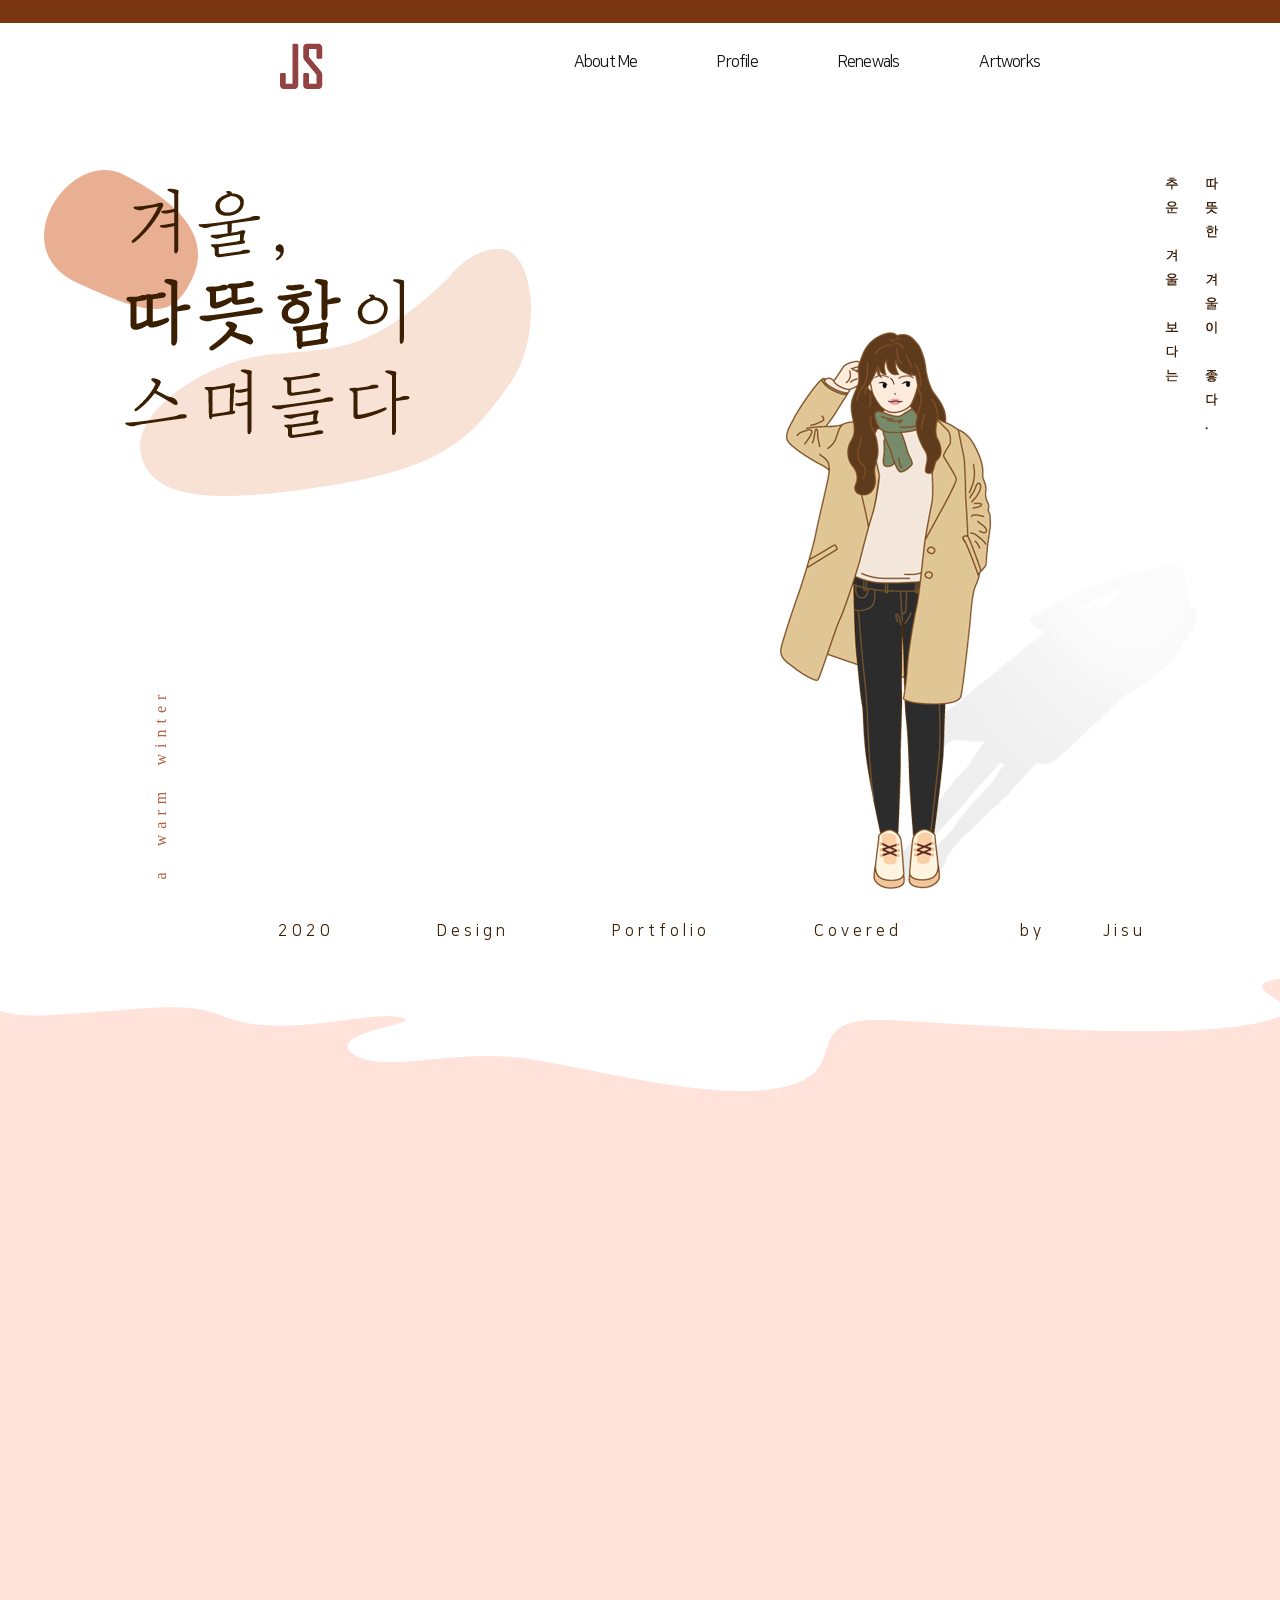
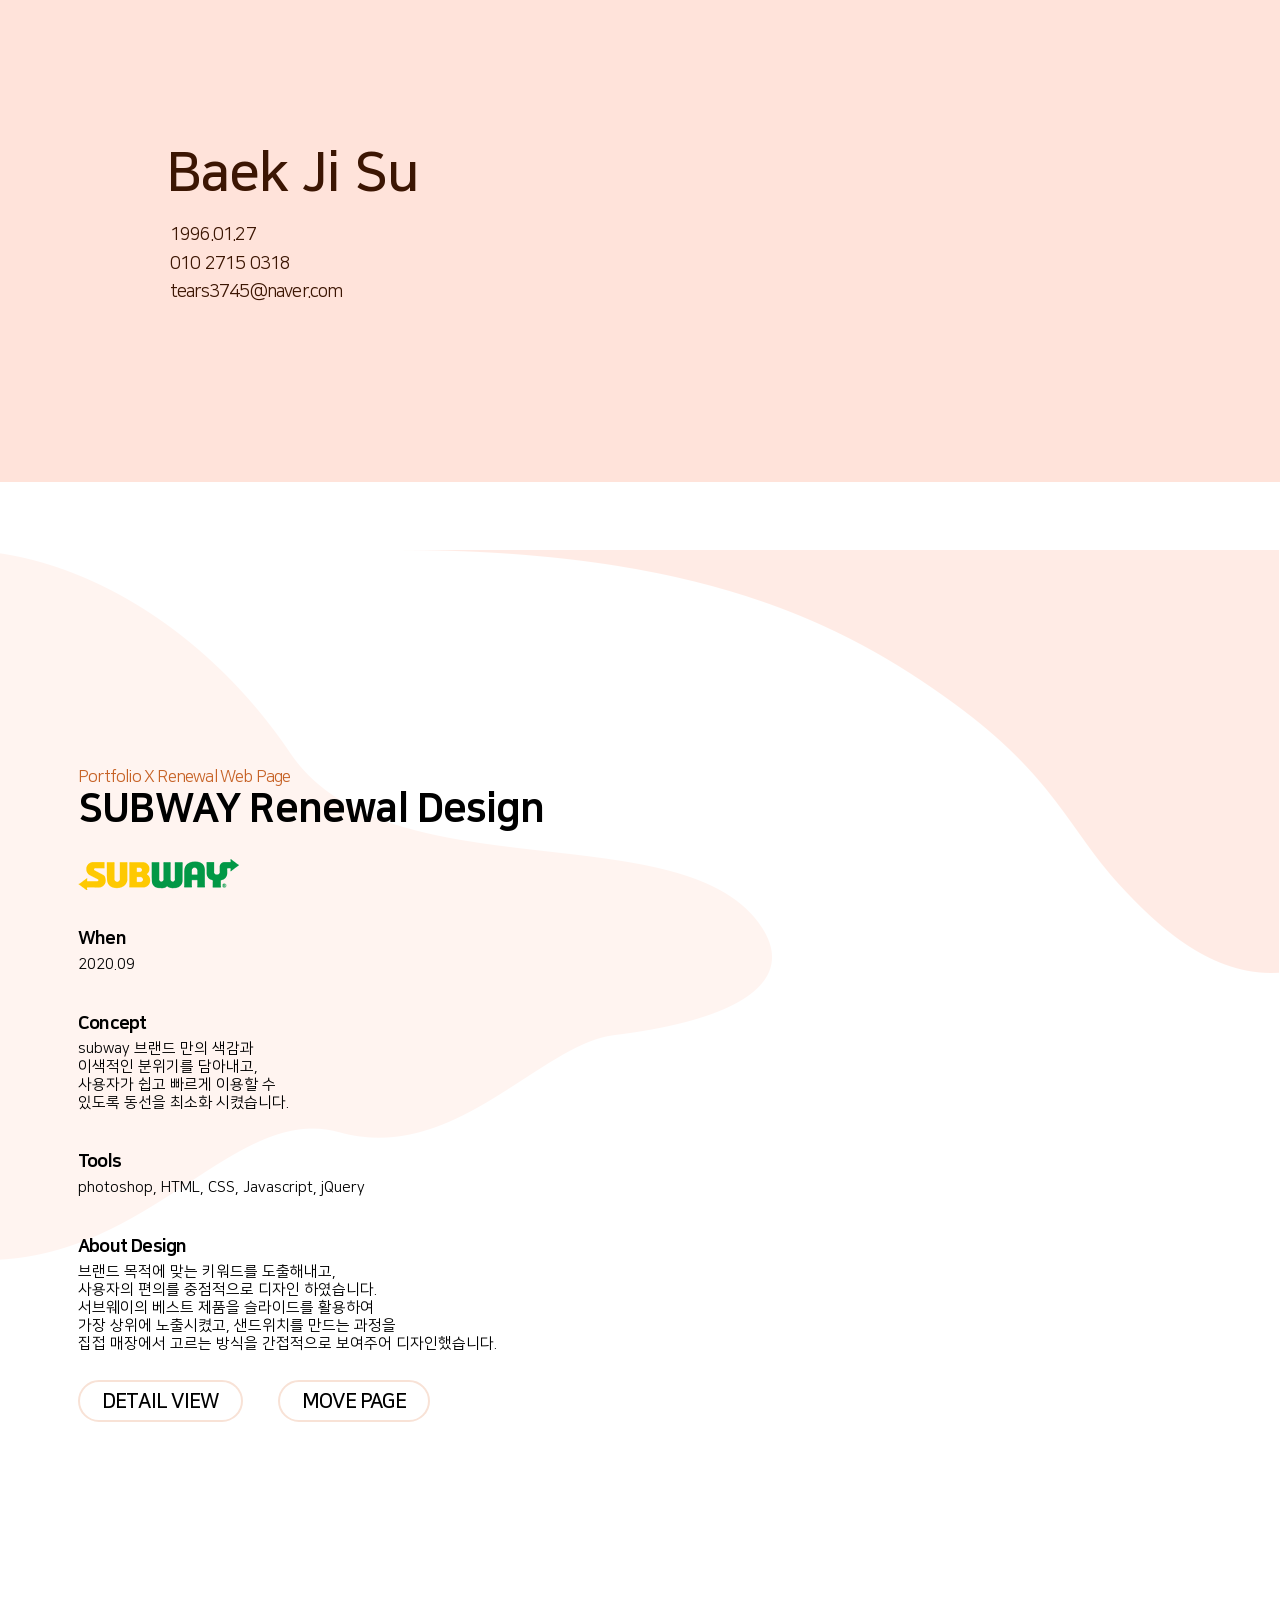
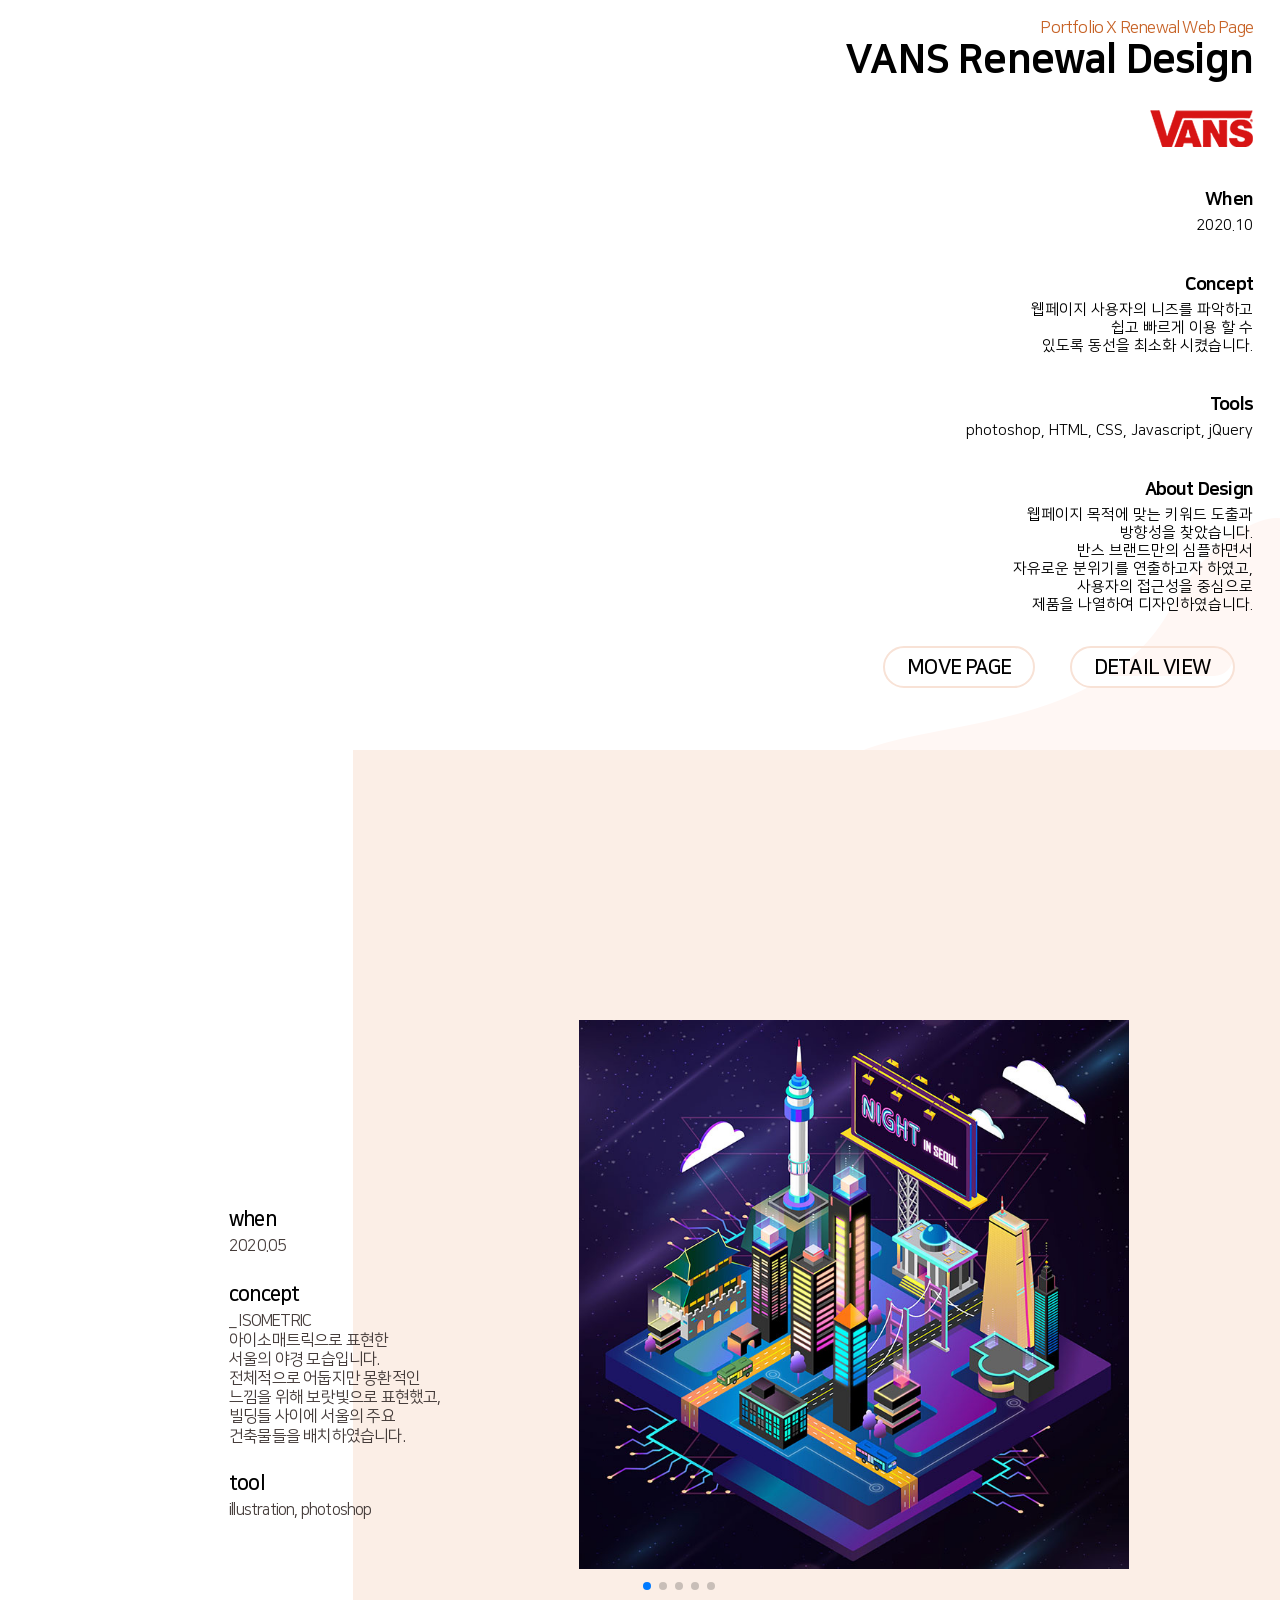
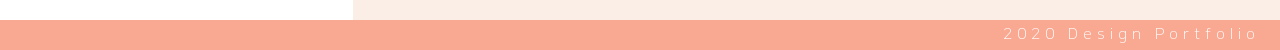
<file: index.html>
<!doctype html>
<html>
<head>
<meta charset="utf-8">
<link rel="stylesheet" href="css/default.css" />
<script src="js/jquery-3.5.1.min.js"></script>
<script src="js/layout.js"></script>
<script src="js/swiper.min.js"></script>

<title> 지수의 포트폴리오 </title>
</head>
<body>
<div class="container">
	<header>
		<div class="header_inner">
			<div class="logo">
				<div class="jspopup">
					<a href="javascript:void(0)" class="btn" onClick="msgAlert()"><img src="img/logo.png" alt="" /></a>	
					<div id="alertLypop">
						<div class="popcont">
							<a href="javascript:void(0)" class="btnclose" onClick="msgAlertClose()">닫기</a>
							<p class="stxt">
								디자이너 백지수의 포트폴리오 입니다.<br>
								<span style="font-size: 150%;">Beck Ji Su</span><br>
								010.2715.0318<br>
								tears@naver.com<br>
							</p>
						</div>
					</div>	
				</div>
			</div>
			<nav class="scrollm">
				<ul class="navlist">
					<li class="on"><a href="javascript:void(0)">About Me</a></li>
					<li><a href="javascript:void(0)">Profile</a></li>
					<li><a href="javascript:void(0)">Renewals</a></li>
					<li><a href="javascript:void(0)">Artworks</a></li>
				</ul>
			</nav>
			
		</div>
		
	</header>
	
	<div class="page main">
		<div class="textbox">
			<div class="textbg" data-aos="fade-right" data-aos-easing="linear" data-aos-duration="400">
				<img src="img/title-bg.png" alt="">
			</div>
			<div class="text" data-aos="fade-in" data-aos-easing="linear" data-aos-duration="400">
				<img src="img/title-text.png" alt="">
			</div>
		</div>
		<div class="mainimg">
			<div class="minner" data-aos="fade-in" data-aos-easing="linear" data-aos-duration="500">
				<img src="img/mainimg.png" alt="">
			</div>
		</div>
		<div class="bgtext01">
			<img src="img/bgtext_01.png" alt="">
		</div>
		<div class="bgtext02">
			<p class="stxt">
				<span class="grid">a</span>
				<span class="grid">warm</span>
				<span class="grid">winter</span>
			</p>	
		</div>
		<div class="bgtext03">
			<p class="stxt">
				<span class="grid">2020</span>
				<span class="grid">Design</span>
				<span class="grid">Portfolio</span>
				<span class="grid">Covered</span>
				<span class="grid">by</span>
				<span class="grid">Jisu</span>
			</p>	
		</div>
	</div>
	
	
	<div class="page aboutme">
		<div class="inner">
			<div class="profilebox">
			<div class="profile">
				<div class="simg" data-aos="fade-up" data-aos-duration="800">
					<img class="pimg" src="img/profile.png" alt="">
				</div>
				<p class="stit">
					<span>Baek</span>
					<span>Ji</span>
					<span>Su</span>
				</p>
				<p class="stxt">
					<span>1996.01.27</span> <br/>
					<span>010 2715 0318</span> <br/>
					<span>tears3745@naver.com</span>
				</p>
			</div>
			<div class="port_info" data-aos="fade-left" data-aos-easing="linear" data-aos-duration="500">
				<ul class="plist">
					<li>
						<dl class="dplist">
							<dt>Education</dt>
							<dd>
								<ul class="ic">
									<li>양운고등학교 졸업</li>
									<li>2014. 02</li>
									<li>경성대학교 시각디자인학과 졸업</li>
									<li>2020. 09</li>									
								</ul>								
							</dd>
						</dl>
					</li>
					<li>
						<dl class="dplist">
							<dt>Certificates</dt>
							<dd>
								<ul class="ic">
									<li>컴퓨터 그래픽스 운용기능사</li>
									<li>MOS (Microsoft Office Specialist)</li>				
								</ul>								
							</dd>
						</dl>
					</li>
					<li>
						<dl class="dplist">
							<dt>Skills</dt>
							<dd>
								<ul class="ic">
									<li>
										<span class="skill_txt">Illustrator</span>
										<span class="progressbar">
											<span class="inner" style="width: 80%"></span>
										</span>
									</li>
									<li>
										<span class="skill_txt">Photoshop</span>
										<span class="progressbar">
											<span class="inner" style="width: 70%"></span>
										</span>
									</li>
									<li>
										<span class="skill_txt">Indesign</span>
										<span class="progressbar">
											<span class="inner" style="width: 40%"></span>
										</span>
									</li>
									<li>
										<span class="skill_txt">Ux/Ui Design</span>
										<span class="progressbar">
											<span class="inner" style="width: 65%"></span>
										</span>
									</li>
								</ul>								
							</dd>
						</dl>
					</li>
					<li>
						<dl class="dplist">
							<dt>Award</dt>
							<dd>
								<ul class="ic">
									<li>양성 평등 공모전 입선</li>
								</ul>								
							</dd>
						</dl>
					</li>					
					<li>
						<dl class="dplist">
							<dt>Activities</dt>
							<dd>
								<ul class="ic">
									<li>전통시장 대학협력 사업 추진 - 용호골목시장</li>
									<li>부산지방 보훈청 - 부산의 독립운동가 6인 홍보물 제작</li>
								</ul>								
							</dd>
						</dl>
					</li>										
				</ul>
			</div>
		</div>
		</div>
		<div class="mainbg">
			<div class="inner">
				<!-- <img src="img/mainbg.png" alt="">-->
			</div>
		</div>
	</div>
	
	
	<div class="page renewal01">
		<div class="renew_inner">
			<div class="renew_cont_inner">
				<div class="title">
					<p class="tit">
						Portfolio X Renewal Web Page</p>
					<h1 class="hd1">
						SUBWAY Renewal Design</h1>
					<div class="logo">
						<img src="img/subway_logo.png" alt="">
					</div>
				</div>
				<div class="content">
					<ul class="contlist">
						<li>
							<dl class="inner">
								<dt>When</dt>
								<dd>
									<ul>
									2020.09
									</ul>
								</dd>
							</dl>
						</li>
						<li>
							<dl class="inner">
								<dt>Concept</dt>
								<dd>
									<ul>
									subway 브랜드 만의 색감과<br> 
									이색적인 분위기를 담아내고,<br>
									사용자가 쉽고 빠르게 이용할 수<br> 
									있도록 동선을 최소화 시켰습니다.
									</ul>
								</dd>
							</dl>
						</li>
						<li>
							<dl class="inner">
								<dt>Tools</dt>
								<dd>
									<ul>
									photoshop, HTML, CSS, Javascript, jQuery
									</ul>
								</dd>
							</dl>
						</li>
						<li>
							<dl class="inner">
								<dt>About Design</dt>
								<dd>
									<ul>
									브랜드 목적에 맞는 키워드를 도출해내고,<br>
									사용자의 편의를 중점적으로 디자인 하였습니다.<br>
									서브웨이의 베스트 제품을 슬라이드를 활용하여<br>
									가장 상위에 노출시켰고, 샌드위치를 만드는 과정을<br>
									집접 매장에서 고르는 방식을 간접적으로 보여주어 디자인했습니다.
									</ul>
								</dd>
							</dl>
						</li>
					</ul>
				</div>

				<div class="btnset one">
					<a href="javascript:void(0)" class="btn underlined underlined--offset" onclick="lypop(event, this)"  data-num="1">DETAIL VIEW</a>
				</div>
				
				<div class="btnset two">	
					<a href="https://jisu3745.github.io/web/" target="_blank" class="btn underlined underlined--offset">MOVE PAGE</a>
				</div>
				
				
				
				
				<div class="renewal_img">
					<div class="imgbox" data-aos="zoom-in-up" data-aos-duration="400">
						<img src="img/subway.png" alt="">
					</div>
				</div>
			
			</div>
			
		</div>
	</div>
	
	<div class="page renewal02">
		<div class="renew_inner">
			<div class="renew_cont_inner">
				<div class="title">
					<p class="tit">
						Portfolio X Renewal Web Page</p>
					<h1 class="hd1">
						VANS Renewal Design</h1>
					<div class="logo">
						<img src="img/vans_logo.png" alt="">
					</div>
				</div>
				<div class="content">
					<ul class="contlist">
						<li>
							<dl class="inner">
								<dt>When</dt>
								<dd>
									<ul>
									2020.10
									</ul>
								</dd>
							</dl>
						</li>
						<li>
							<dl class="inner">
								<dt>Concept</dt>
								<dd>
									<ul>
									웹페이지 사용자의 니즈를 파악하고 <br>
									쉽고 빠르게 이용 할 수<br>
									있도록 동선을 최소화 시켰습니다.
									</ul>
								</dd>
							</dl>
						</li>
						<li>
							<dl class="inner">
								<dt>Tools</dt>
								<dd>
									<ul>
									photoshop, HTML, CSS, Javascript, jQuery
									</ul>
								</dd>
							</dl>
						</li>
						<li>
							<dl class="inner">
								<dt>About Design</dt>
								<dd>
									<ul>
									웹페이지 목적에 맞는 키워드 도출과 <br>
									방향성을 찾았습니다.<br>
									반스 브랜드만의 심플하면서<br>
									자유로운 분위기를 연출하고자 하였고,<br>
									사용자의 접근성을 중심으로<br>
									제품을 나열하여 디자인하였습니다.
									</ul>
								</dd>
							</dl>
						</li>
					</ul>
				</div>
				
				<div class="btnset one">
					<a href="javascript:void(0)" class="btn underlined underlined--offset" onclick="lypop(event, this)"  data-num="2">DETAIL VIEW</a>
				</div>	
				<div class="btnset two">	
					<a href="https://jisu3745.github.io/web01/" target="_blank" class="btn underlined underlined--offset">MOVE PAGE</a>
				</div>

				<div class="renewal_img">
					<div class="imgbox" data-aos="zoom-in-up" data-aos-duration="400">
						<img src="img/vans.png" alt="">
					</div>
				</div>
			
			</div>
			
		</div>
	</div>
	
	<div class="page artwork">
		<div class="artwork_inner">
			<div class="art_cont_inner">
				
				<div class="title" data-aos="fade-right" data-aos-duration="500">
					<h1 class="hd1">Personal Artwork</h1>
						<p class="txt">2019 ~ 2020</p>
				</div>
				<div class="contents">
					<div class="swiper-container">
						<div class="swiper-wrapper">
							<div class="swiper-slide">
								<div class="slide_inner01">
									<div class="text">
										<h1>when</h1>
										<p>2020.05</p>
										<h1>concept</h1>
										<p>_ ISOMETRIC<br>
										아이소매트릭으로 표현한 <br>
										서울의 야경 모습입니다. <br>
										전체적으로 어둡지만 몽환적인  <br>
										느낌을 위해 보랏빛으로 표현했고, <br>
										빌딩들 사이에 서울의 주요<br>
										건축물들을 배치하였습니다.
										</p>
										<h1>tool</h1>
										<p>illustration, photoshop</p>
									</div>
									<div class="img">
										<img src="img/my01.jpg" alt="">
									</div>
								</div>
							  
							</div>
							
							<div class="swiper-slide">
								<div class="slide_inner02">
									<div class="text">
										<h1>when</h1>
										<p>2020.06</p>
										<h1>concept</h1>
										<p>_ POLYGN ART <br>
										다각형을 이용하여,<br>
										한국의 멸종 위기 종인 <br>
										백두산 호랑이를 표현했습니다.<br>
										호랑이의 수염과 털 질감을 <br>
										살리기 위해 얼굴 중앙과 외곽의 <br>
										도형의 차이를 크게 작업했습니다.
										</p>
										<h1>tool</h1>
										<p>illustration, photoshop</p>
									</div>
									<div class="img">
										<img src="img/my02.jpg" alt="">
									</div>
								</div>
							</div>
						 	<div class="swiper-slide">
								<div class="slide_inner03">
									<div class="text">
										<h1>when</h1>
										<p>2020.07</p>
										<h1>concept</h1>
										<p>_FESTIVAL POSTER<br>
										역동적인 느낌을 주는<br> 
										페스티벌 포스터 디자인입니다.<br>
										해골 이미지를 활용하여<br>
										시선을 중심에 잡아주었고,<br>
										네온과 불빛들로 화려하게 <br>
										배경을 꾸며주었습니다.
										</p>
										<h1>tool</h1>
										<p>illustration, photoshop</p>
									</div>
									<div class="img">
										<img src="img/my03_png.png" alt="">
									</div>
								</div>
							</div>
						 	<div class="swiper-slide">
								<div class="slide_inner04">
									<div class="text">
										<h1>when</h1>
										<p>2019.10</p>
										<h1>concept</h1>
										<p>_PACKAGE DESIGN<br>
										화장품 브랜드 'SIDMOOL'<br>
										리브랜딩 프로젝트입니다.<br>
										브랜드에 어울리는 <br>
										동글동글하고 깔끔한 <br>
										로고와 그래픽으로 <br>
										패키지를 디자인하였습니다.
										</p>
										<h1>tool</h1>
										<p>illustration, photoshop</p>
									</div>
									<div class="img">
										<img src="img/my04png.png" alt="">
									</div>
								</div>
							</div>
							<div class="swiper-slide">
								<div class="slide_inner05">
									<div class="text">
										<h1>when</h1>
										<p>2019.10</p>
										<h1>concept</h1>
										<p>_ILLUSTRATION<br>
										화장품 브랜드 'SIDMOOL'에 <br>
										어울리는 일러스트 디자인입니다.<br>
										각각의 화장품의 컨셉에 맞게<br>
										계절별 차이를 주어 디자인했습니다.
										</p>
										<h1>tool</h1>
										<p>illustration, photoshop</p>
									</div>
									<div class="img">
										<img src="img/my05.jpg" alt="">
									</div>
								</div>
							</div>
						 
						</div>
						
						
						
						<!-- Add Pagination -->
						<div class="swiper-pagination"></div>
						
					</div>
					
					
					
				</div>

				
			</div>
			
				
		</div>
		<div class="bottom">
				<p>2020 Design Portfolio</p>
		</div>
		
	</div>	
					
</div>

	
	
	
<script>
$( document ).ready(function() {
//	$('.btnset.one > .btn').on('click', function() {
//		$('.btscont').toggleClass('open');
//		$('.page-wrapper').toggleClass('blur-it');
//		return false;
//	});
});
</script>	
	
<script>


/*
if(window.addEventListener) window.addEventListener('DOMMouseScroll', wheel, false);
window.onmousewheel = document.onmousewheel = wheel;
*/
	
/*	
	function wheel (event) { 
		
		var delta = 0;
		if(event.wheelDelta) delta = event.wheelDelta / 120;
		else if (event.detail) delta = -event.detail / 3;		
		console.log("dd?????? ==", event.detail);
		console.log("event.wheelDelta ==", event.wheelDelta);
	} 	
	
$('html, body').on('mousewheel DOMMouseScroll', wheel);
*/


</script>
	
<script>
   var swiper = new Swiper('.swiper-container', {
      slidesPerView: 1,
      spaceBetween: 30,
      loop: true,
      pagination: {
        el: '.swiper-pagination',
        clickable: true,
      },
    });	
  AOS.init();
</script>	

<div id="lypop">
	<div class="inner">
		<div class="lypopcont">
			<div class="simg">
				<img src="img/detailview01.jpg" alt="page">
			</div>	
		</div>
		<a href="" class="closebtn" onClick="lypopClose(event, this)">
			<div class="arrset">
				<span></span>	    				
				<span></span>
			</div>
		</a>	    			    		
	</div>
	<div class="bg"></div>
</div>
<div id="lypop2">
	<div class="inner">
		<div class="lypopcont">
			<div class="simg">
				<img src="img/detailview02.jpg" alt="page">
			</div>	
		</div>
		<a href="" class="closebtn" onClick="lypopClose(event, this)">
			<div class="arrset">
				<span></span>	    				
				<span></span>
			</div>
		</a>	    			    		
	</div>
	<div class="bg"></div>
</div>


</body>
</html>
</file>
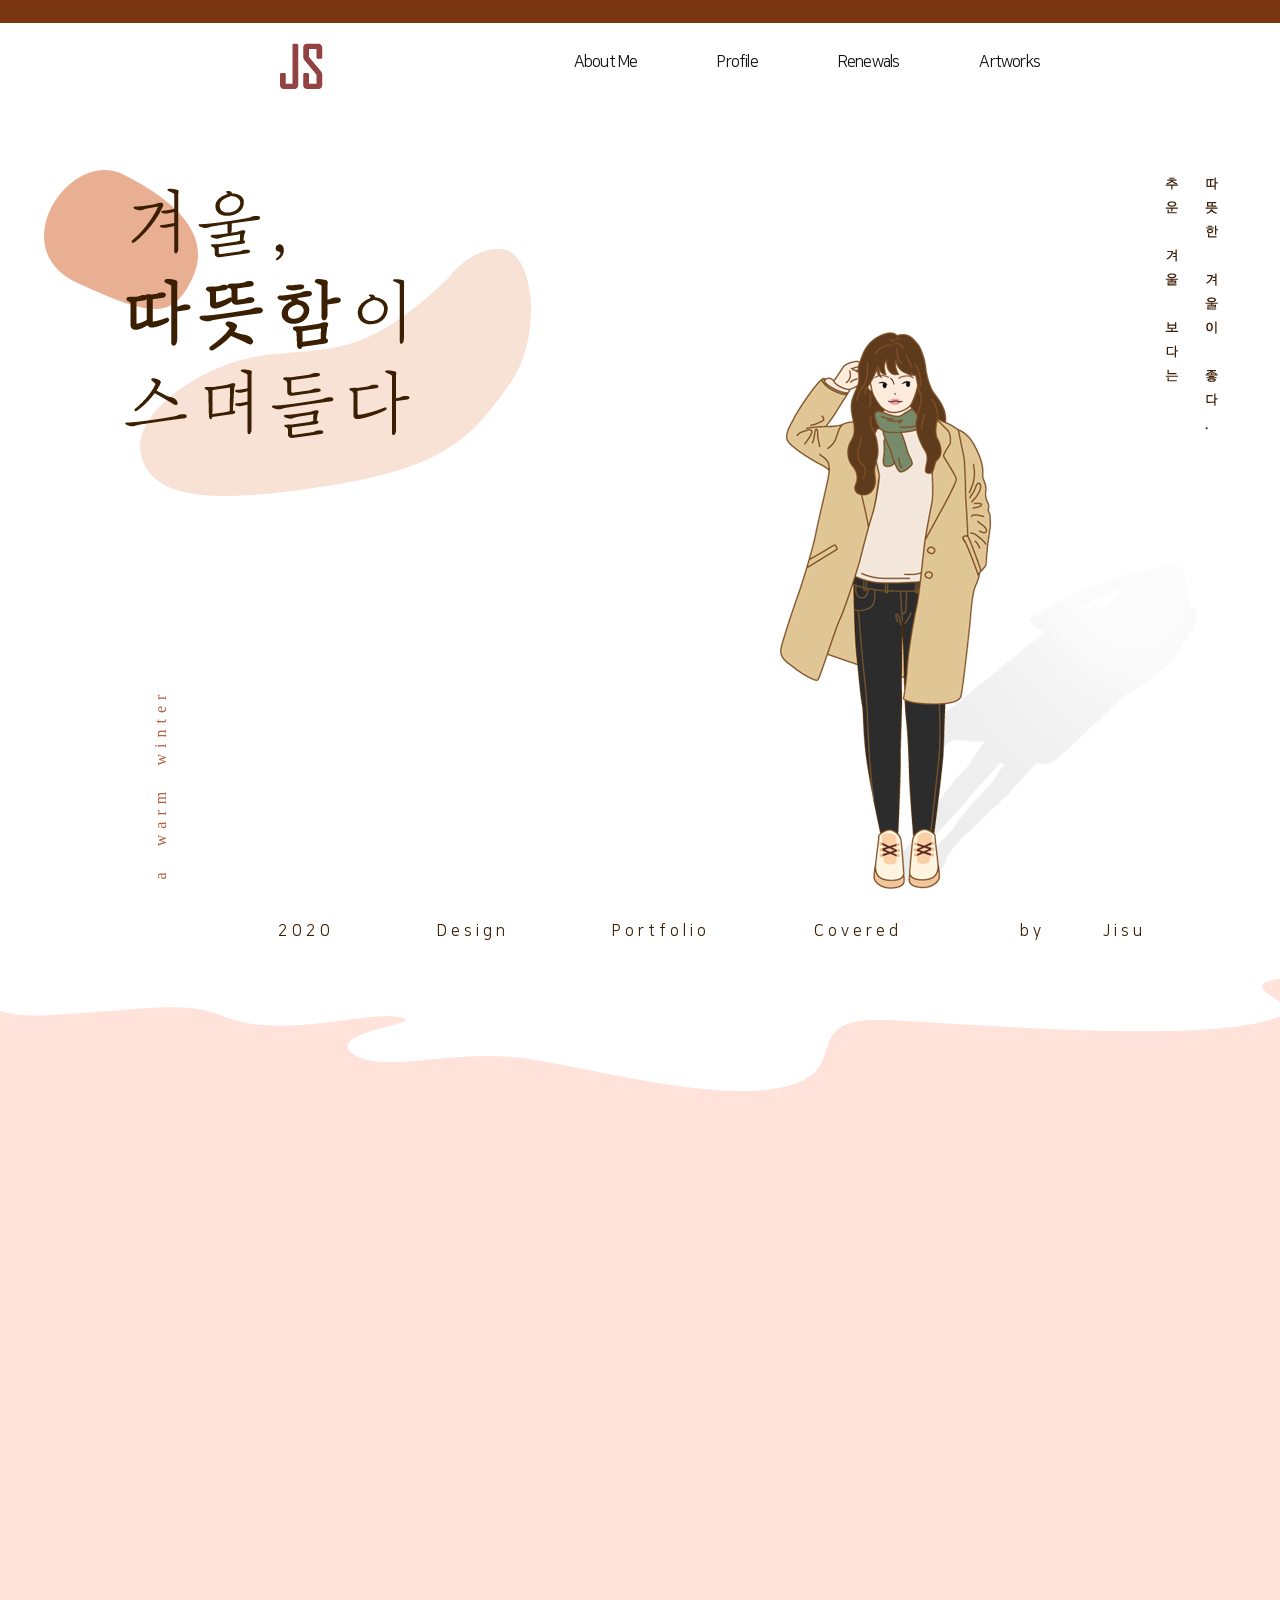
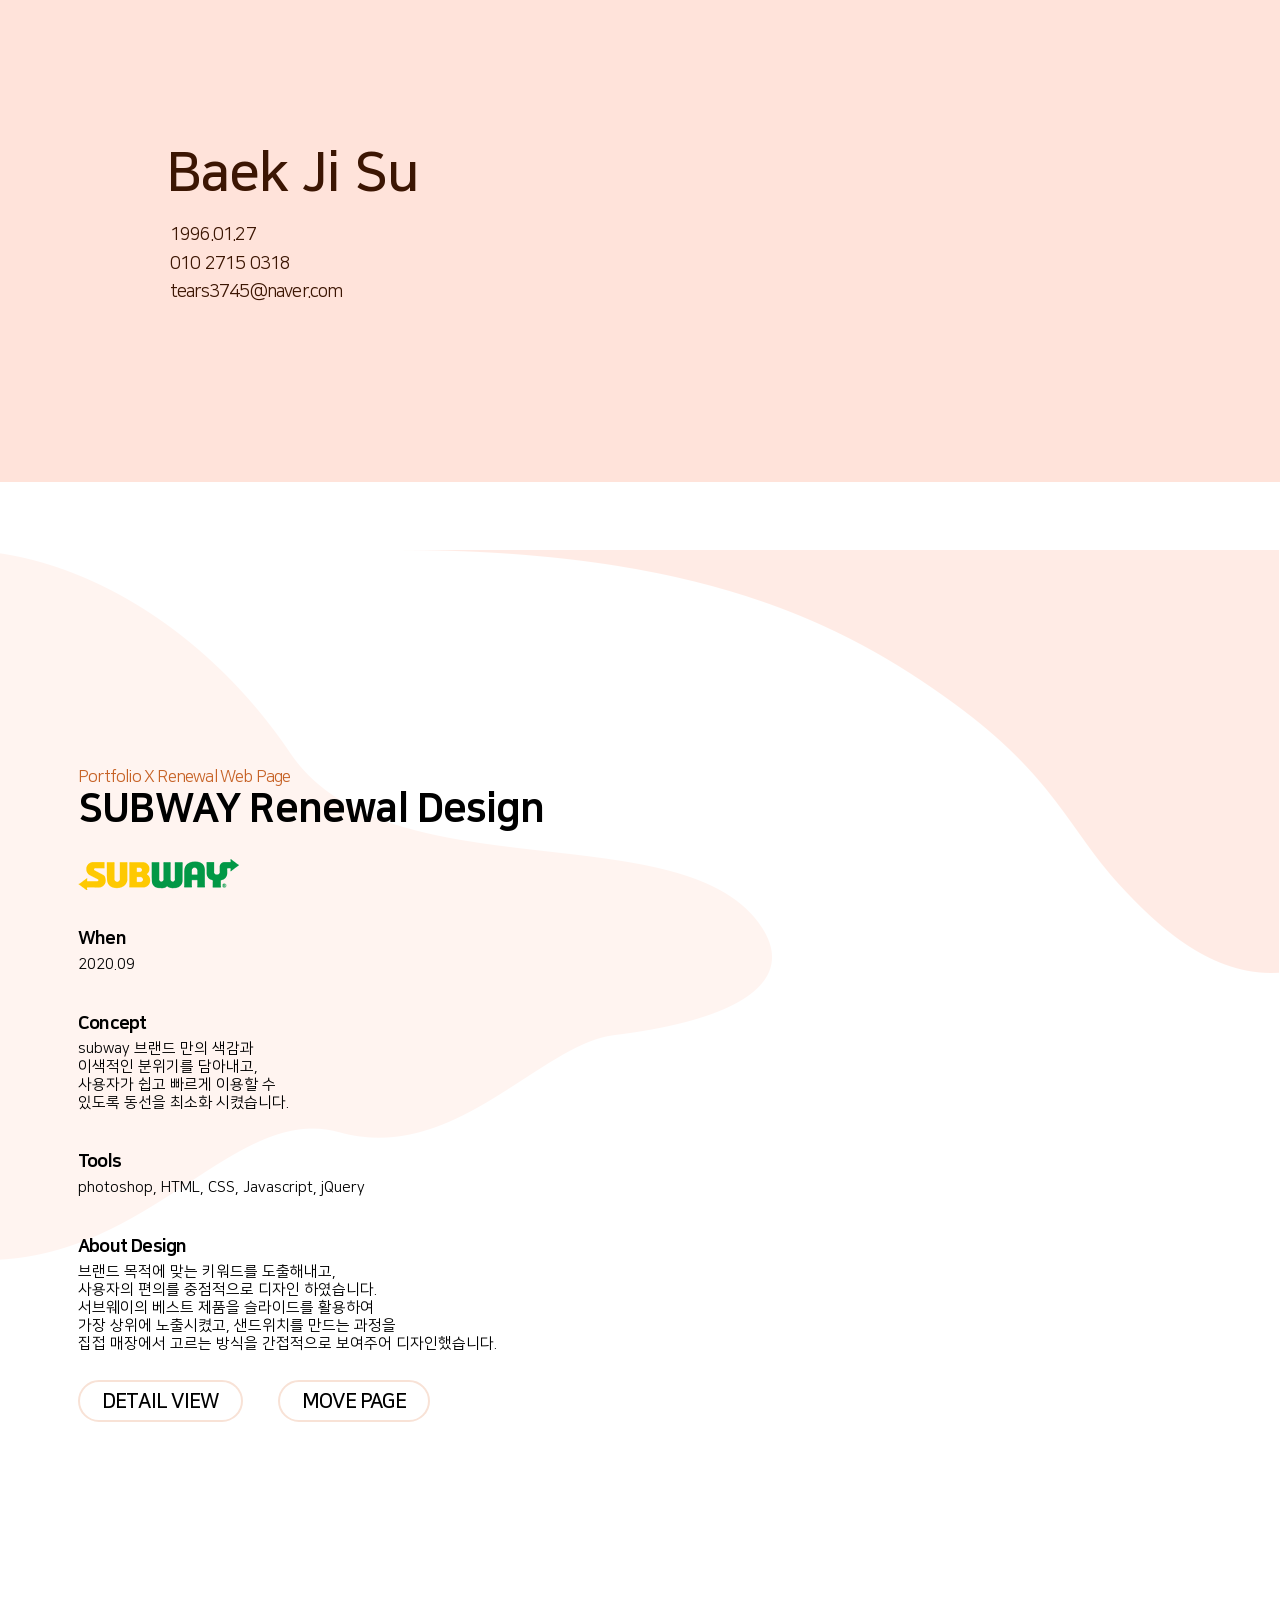
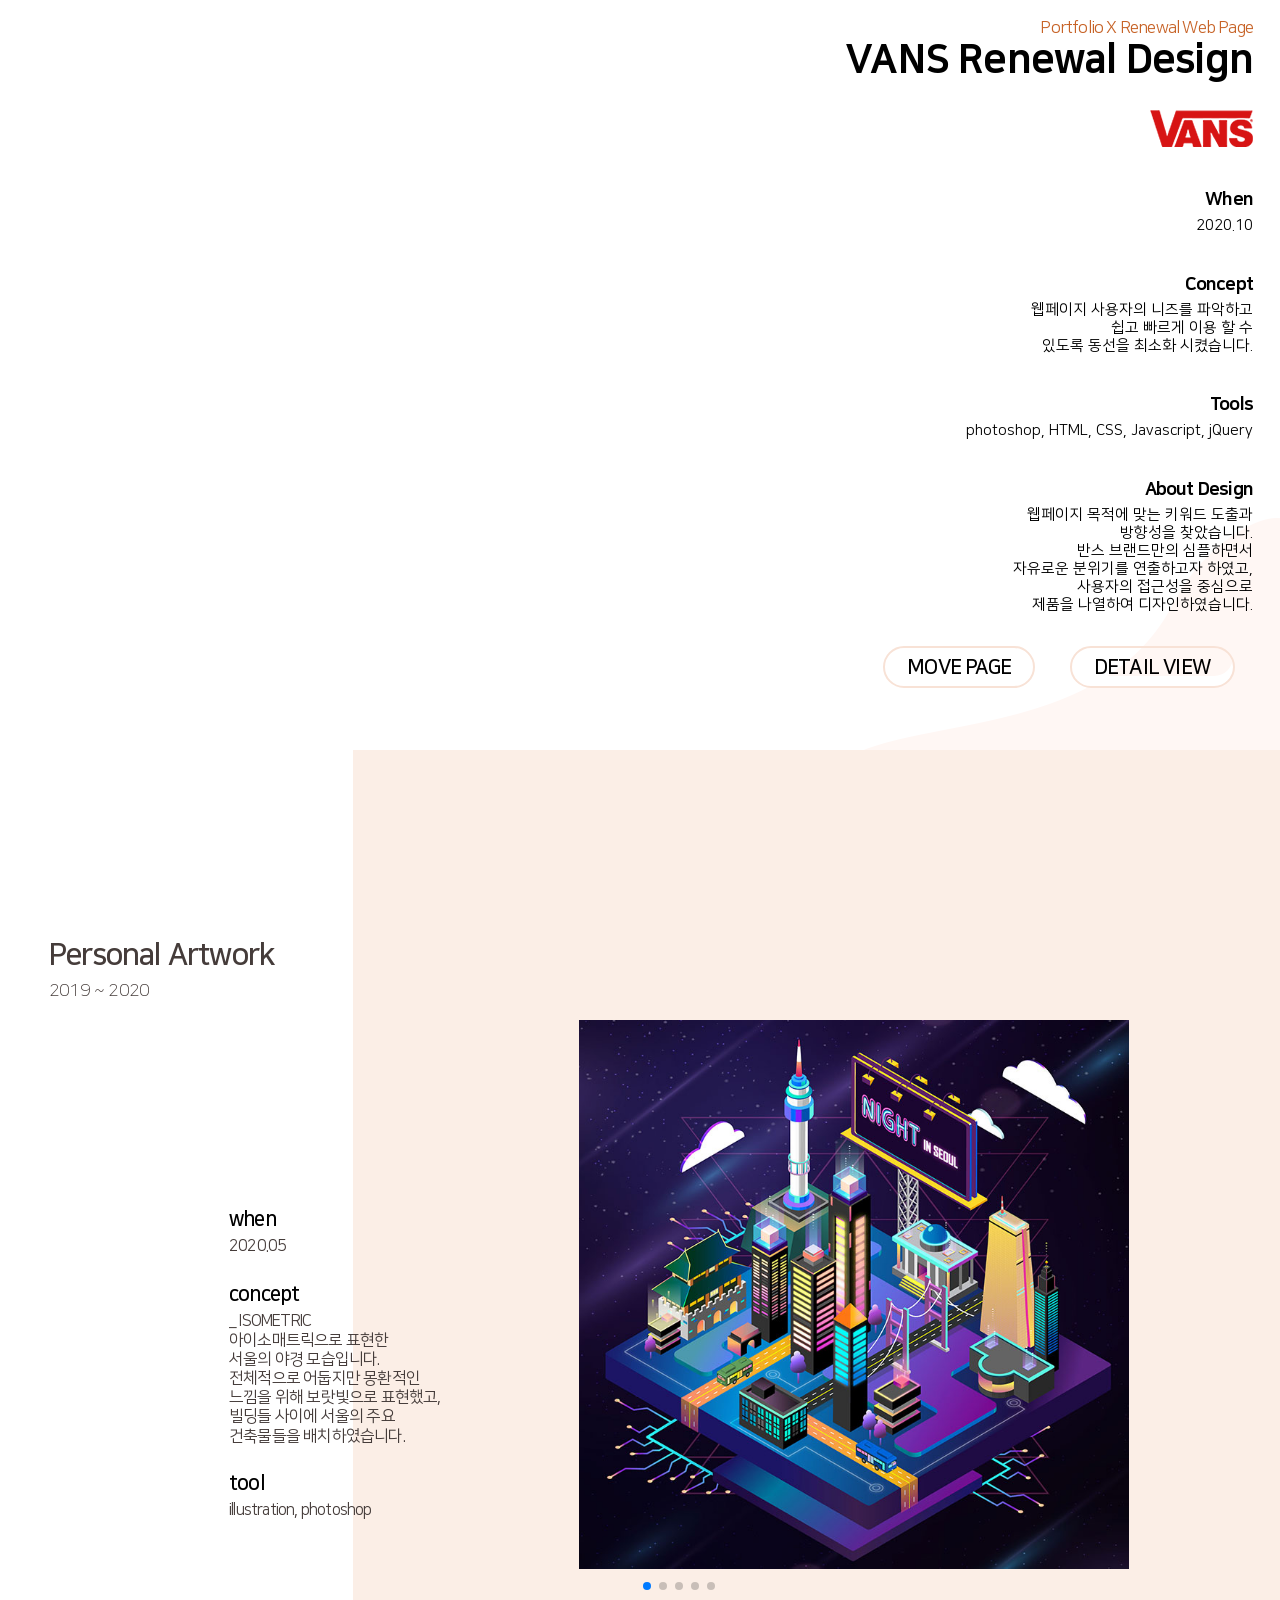
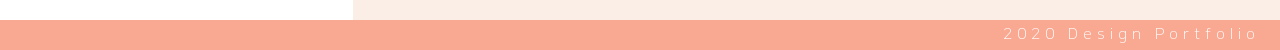
<file: index.html.html>
<!doctype html>
<html>
<head>
<meta charset="utf-8">
<link rel="stylesheet" href="css/default.css" />
<script src="js/jquery-3.5.1.min.js"></script>
<script src="js/layout.js"></script>
<script src="js/swiper.min.js"></script>

<title> 지수의 포트폴리오 </title>
</head>
<body>
<div class="container">
	<header>
		<div class="header_inner">
			<div class="logo">
				<div class="jspopup">
					<a href="javascript:void(0)" class="btn" onClick="msgAlert()"><img src="img/logo.png" alt="" /></a>	
					<div id="alertLypop">
						<div class="popcont">
							<a href="javascript:void(0)" class="btnclose" onClick="msgAlertClose()">닫기</a>
							<p class="stxt">
								디자이너 백지수의 포트폴리오 입니다.<br>
								<span style="font-size: 150%;">Beck Ji Su</span><br>
								010.2715.0318<br>
								tears@naver.com<br>
							</p>
						</div>
					</div>	
				</div>
			</div>
			<nav class="scrollm">
				<ul class="navlist">
					<li class="on"><a href="javascript:void(0)">About Me</a></li>
					<li><a href="javascript:void(0)">Profile</a></li>
					<li><a href="javascript:void(0)">Renewals</a></li>
					<li><a href="javascript:void(0)">Artworks</a></li>
				</ul>
			</nav>
			
		</div>
		
	</header>
	
	<div class="page main">
		<div class="textbox">
			<div class="textbg" data-aos="fade-right" data-aos-easing="linear" data-aos-duration="500">
				<img src="img/title-bg.png" alt="">
			</div>
			<div class="text" data-aos="fade-right" data-aos-easing="linear" data-aos-duration="1000">
				<img src="img/title-text.png" alt="">
			</div>
		</div>
		<div class="mainimg">
			<div class="minner" data-aos="fade-left" data-aos-easing="linear" data-aos-duration="1000">
				<img src="img/mainimg.png" alt="">
			</div>
		</div>
		<div class="bgtext01">
			<img src="img/bgtext_01.png" alt="">
		</div>
		<div class="bgtext02">
			<p class="stxt">
				<span class="grid">a</span>
				<span class="grid">warm</span>
				<span class="grid">winter</span>
			</p>	
		</div>
		<div class="bgtext03">
			<p class="stxt">
				<span class="grid">2020</span>
				<span class="grid">Design</span>
				<span class="grid">Portfolio</span>
				<span class="grid">Covered</span>
				<span class="grid">by</span>
				<span class="grid">Jisu</span>
			</p>	
		</div>
	</div>
	
	
	<div class="page aboutme">
		<div class="inner">
			<div class="profilebox">
			<div class="profile">
				<div class="simg" data-aos="fade-up" data-aos-duration="1500">
					<img class="pimg" src="img/profile.png" alt="">
				</div>
				<p class="stit">
					<span>Baek</span>
					<span>Ji</span>
					<span>Su</span>
				</p>
				<p class="stxt">
					<span>1996.01.27</span> <br/>
					<span>010 2715 0318</span> <br/>
					<span>tears3745@naver.com</span>
				</p>
			</div>
			<div class="port_info" data-aos="fade-left" data-aos-easing="linear" data-aos-duration="800">
				<ul class="plist">
					<li>
						<dl class="dplist">
							<dt>Education</dt>
							<dd>
								<ul class="ic">
									<li>양운고등학교 졸업</li>
									<li>2014. 02</li>
									<li>경성대학교 시각디자인학과 졸업</li>
									<li>2020. 09</li>									
								</ul>								
							</dd>
						</dl>
					</li>
					<li>
						<dl class="dplist">
							<dt>Certificates</dt>
							<dd>
								<ul class="ic">
									<li>컴퓨터 그래픽스 운용기능사</li>
									<li>MOS (Microsoft Office Specialist)</li>				
								</ul>								
							</dd>
						</dl>
					</li>
					<li>
						<dl class="dplist">
							<dt>Skills</dt>
							<dd>
								<ul class="ic">
									<li>
										<span class="skill_txt">Illustrator</span>
										<span class="progressbar">
											<span class="inner" style="width: 80%"></span>
										</span>
									</li>
									<li>
										<span class="skill_txt">Photoshop</span>
										<span class="progressbar">
											<span class="inner" style="width: 70%"></span>
										</span>
									</li>
									<li>
										<span class="skill_txt">Indesign</span>
										<span class="progressbar">
											<span class="inner" style="width: 40%"></span>
										</span>
									</li>
									<li>
										<span class="skill_txt">Ux/Ui Design</span>
										<span class="progressbar">
											<span class="inner" style="width: 65%"></span>
										</span>
									</li>
								</ul>								
							</dd>
						</dl>
					</li>
					<li>
						<dl class="dplist">
							<dt>Award</dt>
							<dd>
								<ul class="ic">
									<li>양성 평등 공모전 입선</li>
								</ul>								
							</dd>
						</dl>
					</li>					
					<li>
						<dl class="dplist">
							<dt>Activities</dt>
							<dd>
								<ul class="ic">
									<li>전통시장 대학협력 사업 추진 - 용호골목시장</li>
									<li>부산지방 보훈청 - 부산의 독립운동가 6인 홍보물 제작</li>
								</ul>								
							</dd>
						</dl>
					</li>										
				</ul>
			</div>
		</div>
		</div>
		<div class="mainbg">
			<div class="inner">
				<!-- <img src="img/mainbg.png" alt="">-->
			</div>
		</div>
	</div>
	
	
	<div class="page renewal01">
		<div class="renew_inner">
			<div class="renew_cont_inner">
				<div class="title">
					<p class="tit">
						Portfolio X Renewal Web Page</p>
					<h1 class="hd1">
						SUBWAY Renewal Design</h1>
					<div class="logo">
						<img src="img/subway_logo.png" alt="">
					</div>
				</div>
				<div class="content">
					<ul class="contlist">
						<li>
							<dl class="inner">
								<dt>When</dt>
								<dd>
									<ul>
									2020.09
									</ul>
								</dd>
							</dl>
						</li>
						<li>
							<dl class="inner">
								<dt>Concept</dt>
								<dd>
									<ul>
									subway 브랜드 만의 색감과<br> 
									이색적인 분위기를 담아내고,<br>
									사용자가 쉽고 빠르게 이용할 수<br> 
									있도록 동선을 최소화 시켰습니다.
									</ul>
								</dd>
							</dl>
						</li>
						<li>
							<dl class="inner">
								<dt>Tools</dt>
								<dd>
									<ul>
									photoshop, HTML, CSS, Javascript, jQuery
									</ul>
								</dd>
							</dl>
						</li>
						<li>
							<dl class="inner">
								<dt>About Design</dt>
								<dd>
									<ul>
									브랜드 목적에 맞는 키워드를 도출해내고,<br>
									사용자의 편의를 중점적으로 디자인 하였습니다.<br>
									서브웨이의 베스트 제품을 슬라이드를 활용하여<br>
									가장 상위에 노출시켰고, 샌드위치를 만드는 과정을<br>
									집접 매장에서 고르는 방식을 간접적으로 보여주어 디자인했습니다.
									</ul>
								</dd>
							</dl>
						</li>
					</ul>
				</div>

				<div class="btnset one">
					<a href="javascript:void(0)" class="btn underlined underlined--offset" onclick="lypop(event, this)"  data-num="1">DETAIL VIEW</a>
				</div>
				
				<div class="btnset two">	
					<a href="javascript:void(0)" class="btn underlined underlined--offset">MOVE PAGE</a>
				</div>
				
				
				
				
				<div class="renewal_img">
					<div class="imgbox" data-aos="zoom-in-up" data-aos-duration="800">
						<img src="img/subway.png" alt="">
					</div>
				</div>
			
			</div>
			
		</div>
	</div>
	
	<div class="page renewal02">
		<div class="renew_inner">
			<div class="renew_cont_inner">
				<div class="title">
					<p class="tit">
						Portfolio X Renewal Web Page</p>
					<h1 class="hd1">
						VANS Renewal Design</h1>
					<div class="logo">
						<img src="img/vans_logo.png" alt="">
					</div>
				</div>
				<div class="content">
					<ul class="contlist">
						<li>
							<dl class="inner">
								<dt>When</dt>
								<dd>
									<ul>
									2020.10
									</ul>
								</dd>
							</dl>
						</li>
						<li>
							<dl class="inner">
								<dt>Concept</dt>
								<dd>
									<ul>
									웹페이지 사용자의 니즈를 파악하고 <br>
									쉽고 빠르게 이용 할 수<br>
									있도록 동선을 최소화 시켰습니다.
									</ul>
								</dd>
							</dl>
						</li>
						<li>
							<dl class="inner">
								<dt>Tools</dt>
								<dd>
									<ul>
									photoshop, HTML, CSS, Javascript, jQuery
									</ul>
								</dd>
							</dl>
						</li>
						<li>
							<dl class="inner">
								<dt>About Design</dt>
								<dd>
									<ul>
									웹페이지 목적에 맞는 키워드 도출과 <br>
									방향성을 찾았습니다.<br>
									반스 브랜드만의 심플하면서<br>
									자유로운 분위기를 연출하고자 하였고,<br>
									사용자의 접근성을 중심으로<br>
									제품을 나열하여 디자인하였습니다.
									</ul>
								</dd>
							</dl>
						</li>
					</ul>
				</div>
				
				<div class="btnset one">
					<a href="javascript:void(0)" class="btn underlined underlined--offset" onclick="lypop(event, this)"  data-num="2">DETAIL VIEW</a>
				</div>	
				<div class="btnset two">	
					<a href="javascript:void(0)" class="btn underlined underlined--offset">MOVE PAGE</a>
				</div>

				<div class="renewal_img">
					<div class="imgbox" data-aos="zoom-in-up" data-aos-duration="800">
						<img src="img/vans.png" alt="">
					</div>
				</div>
			
			</div>
			
		</div>
	</div>
	
	<div class="page artwork">
		<div class="artwork_inner">
			<div class="art_cont_inner">
				
				<div class="title">
					<h1 class="hd1">Personal Artwork</h1>
						<p class="txt">2019 ~ 2020</p>
				</div>
				<div class="contents">
					<div class="swiper-container">
						<div class="swiper-wrapper">
							<div class="swiper-slide">
								<div class="slide_inner01">
									<div class="text">
										<h1>when</h1>
										<p>2020.05</p>
										<h1>concept</h1>
										<p>_ ISOMETRIC<br>
										아이소매트릭으로 표현한 <br>
										서울의 야경 모습입니다. <br>
										전체적으로 어둡지만 몽환적인  <br>
										느낌을 위해 보랏빛으로 표현했고, <br>
										빌딩들 사이에 서울의 주요<br>
										건축물들을 배치하였습니다.
										</p>
										<h1>tool</h1>
										<p>illustration, photoshop</p>
									</div>
									<div class="img">
										<img src="img/my01.jpg" alt="">
									</div>
								</div>
							  
							</div>
							
							<div class="swiper-slide">
								<div class="slide_inner02">
									<div class="text">
										<h1>when</h1>
										<p>2020.06</p>
										<h1>concept</h1>
										<p>_ POLYGN ART <br>
										다각형을 이용하여,<br>
										한국의 멸종 위기 종인 <br>
										백두산 호랑이를 표현했습니다.<br>
										호랑이의 수염과 털 질감을 <br>
										살리기 위해 얼굴 중앙과 외곽의 <br>
										도형의 차이를 크게 작업했습니다.
										</p>
										<h1>tool</h1>
										<p>illustration, photoshop</p>
									</div>
									<div class="img">
										<img src="img/my02.jpg" alt="">
									</div>
								</div>
							</div>
						 	<div class="swiper-slide">
								<div class="slide_inner03">
									<div class="text">
										<h1>when</h1>
										<p>2020.07</p>
										<h1>concept</h1>
										<p>_FESTIVAL POSTER<br>
										역동적인 느낌을 주는<br> 
										페스티벌 포스터 디자인입니다.<br>
										해골 이미지를 활용하여<br>
										시선을 중심에 잡아주었고,<br>
										네온과 불빛들로 화려하게 <br>
										배경을 꾸며주었습니다.
										</p>
										<h1>tool</h1>
										<p>illustration, photoshop</p>
									</div>
									<div class="img">
										<img src="img/my03_png.png" alt="">
									</div>
								</div>
							</div>
						 	<div class="swiper-slide">
								<div class="slide_inner04">
									<div class="text">
										<h1>when</h1>
										<p>2019.10</p>
										<h1>concept</h1>
										<p>_PACKAGE DESIGN<br>
										화장품 브랜드 'SIDMOOL'<br>
										리브랜딩 프로젝트입니다.<br>
										브랜드에 어울리는 <br>
										동글동글하고 깔끔한 <br>
										로고와 그래픽으로 <br>
										패키지를 디자인하였습니다.
										</p>
										<h1>tool</h1>
										<p>illustration, photoshop</p>
									</div>
									<div class="img">
										<img src="img/my04png.png" alt="">
									</div>
								</div>
							</div>
							<div class="swiper-slide">
								<div class="slide_inner05">
									<div class="text">
										<h1>when</h1>
										<p>2019.10</p>
										<h1>concept</h1>
										<p>_ILLUSTRATION<br>
										화장품 브랜드 'SIDMOOL'에 <br>
										어울리는 일러스트 디자인입니다.<br>
										각각의 화장품의 컨셉에 맞게<br>
										계절별 차이를 주어 디자인했습니다.
										</p>
										<h1>tool</h1>
										<p>illustration, photoshop</p>
									</div>
									<div class="img">
										<img src="img/my05.jpg" alt="">
									</div>
								</div>
							</div>
						 
						</div>
						
						
						
						<!-- Add Pagination -->
						<div class="swiper-pagination"></div>
						
					</div>
					
					
					
				</div>

				
			</div>
			
				
		</div>
		<div class="bottom">
				<p>2020 Design Portfolio</p>
		</div>
		
	</div>	
					
</div>

	
	
	
<script>
$( document ).ready(function() {
//	$('.btnset.one > .btn').on('click', function() {
//		$('.btscont').toggleClass('open');
//		$('.page-wrapper').toggleClass('blur-it');
//		return false;
//	});
});
</script>	
	
<script>


/*
if(window.addEventListener) window.addEventListener('DOMMouseScroll', wheel, false);
window.onmousewheel = document.onmousewheel = wheel;
*/
	
/*	
	function wheel (event) { 
		
		var delta = 0;
		if(event.wheelDelta) delta = event.wheelDelta / 120;
		else if (event.detail) delta = -event.detail / 3;		
		console.log("dd?????? ==", event.detail);
		console.log("event.wheelDelta ==", event.wheelDelta);
	} 	
	
$('html, body').on('mousewheel DOMMouseScroll', wheel);
*/


</script>
	
<script>
   var swiper = new Swiper('.swiper-container', {
      slidesPerView: 1,
      spaceBetween: 30,
      loop: true,
      pagination: {
        el: '.swiper-pagination',
        clickable: true,
      },
    });	
  AOS.init();
</script>	

<div id="lypop">
	<div class="inner">
		<div class="lypopcont">
			<div class="simg">
				<img src="img/detailview01.jpg" alt="page">
			</div>	
		</div>
		<a href="" class="closebtn" onClick="lypopClose(event, this)">
			<div class="arrset">
				<span></span>	    				
				<span></span>
			</div>
		</a>	    			    		
	</div>
	<div class="bg"></div>
</div>
<div id="lypop2">
	<div class="inner">
		<div class="lypopcont">
			<div class="simg">
				<img src="img/detailview02.jpg" alt="page">
			</div>	
		</div>
		<a href="" class="closebtn" onClick="lypopClose(event, this)">
			<div class="arrset">
				<span></span>	    				
				<span></span>
			</div>
		</a>	    			    		
	</div>
	<div class="bg"></div>
</div>


</body>
</html>
</file>
<file: css/default.css>
@charset "utf-8";
/* CSS Document */

@import url('../css/reset.css');
@import url('../css/common.css');
@import url('../css/swiper-bundle.min.css');
@import url('../css/effect.css');
</file>
